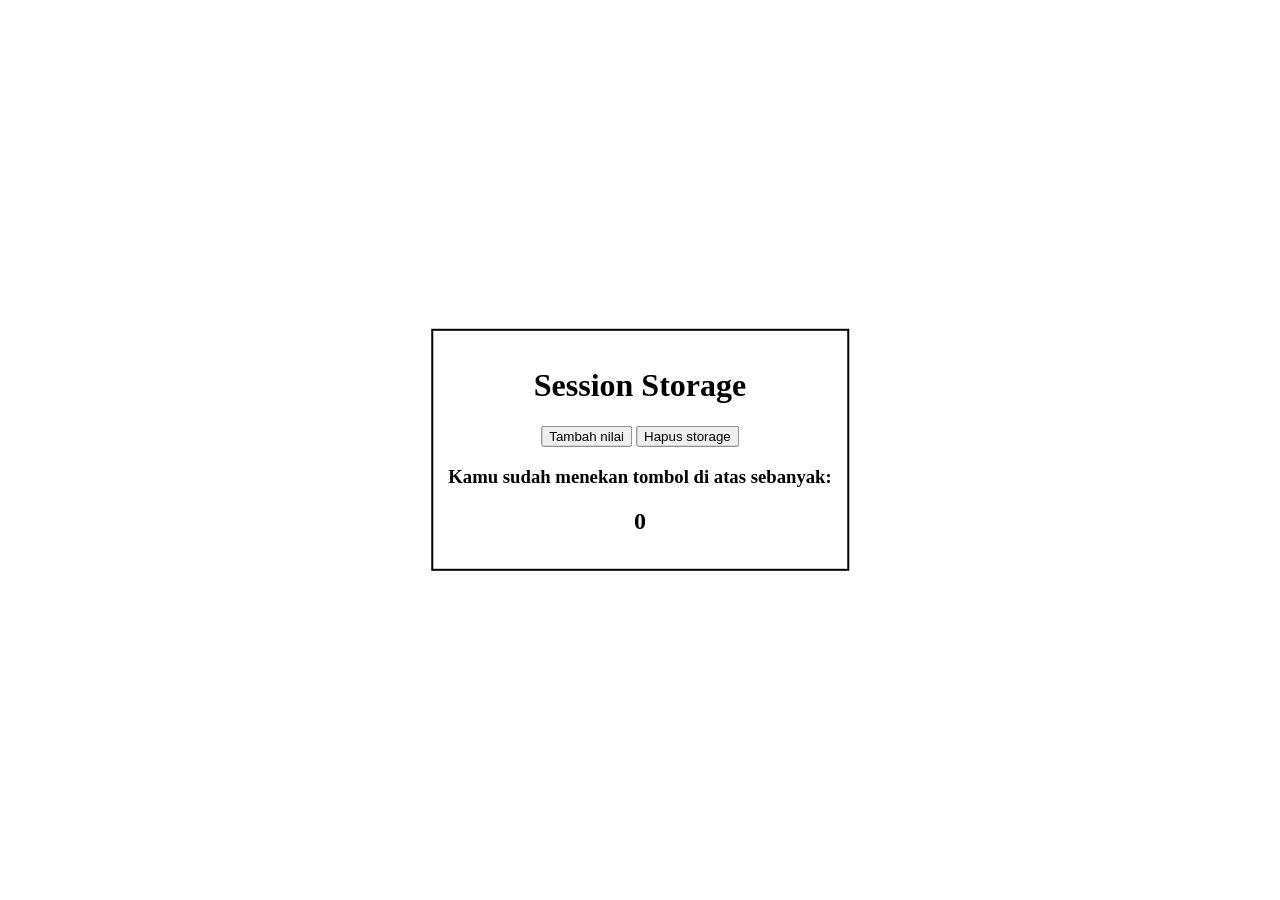
<file: Bab4/index.html>
<!DOCTYPE html>
<html>
<head>
   <title>Session Storage</title>
   <style>
	.contents {
	   position: fixed;
	   top: 50%;
	   left: 50%;
	   transform: translate(-50%, -50%);
	   border: 2px solid black;
	   padding: 15px;
	}
	#generateButton {
	    margin-top: 5px;
	    margin-bottom: 15px;
	}
   </style>
</head>
<body>
   <center>
	<div class="contents">
	   <h1>Session Storage</h1>
	   <button id="incrementButton">Tambah nilai</button>
	   <button id="clear">Hapus storage</button>
	   <h3>Kamu sudah menekan tombol di atas sebanyak:</h3>
	   <h2 id="count">0</h2>
	</div>
   </center>
   <script>
	const sessionStorageKey = "JUMLAH_KLIK";
	   if (typeof Storage !== "undefined") {
		if (sessionStorage.getItem(sessionStorageKey) === null) {
		   sessionStorage.setItem(sessionStorageKey, 0);
		}
	   const Incrementbutton = document.querySelector("#incrementButton");
	   const clearButton = document.querySelector("#clear");
	   const countDisplay = document.querySelector("#count");
	   countDisplay.innerText = sessionStorage.getItem(sessionStorageKey);
	   Incrementbutton.addEventListener("click", function () {
	   let count = sessionStorage.getItem(sessionStorageKey);
	   count++;
	   sessionStorage.setItem(sessionStorageKey, count);
	   countDisplay.innerText = sessionStorage.getItem(sessionStorageKey);
	   });
	   clearButton.addEventListener("click", function () {
	   sessionStorage.removeItem(sessionStorageKey);
	   countDisplay.innerText = 0;
	   });
	} else {
		alert("Browser yang Anda gunakan tidak mendukung Web Storage");
	}
	</script>
</body>
</html>
</file>
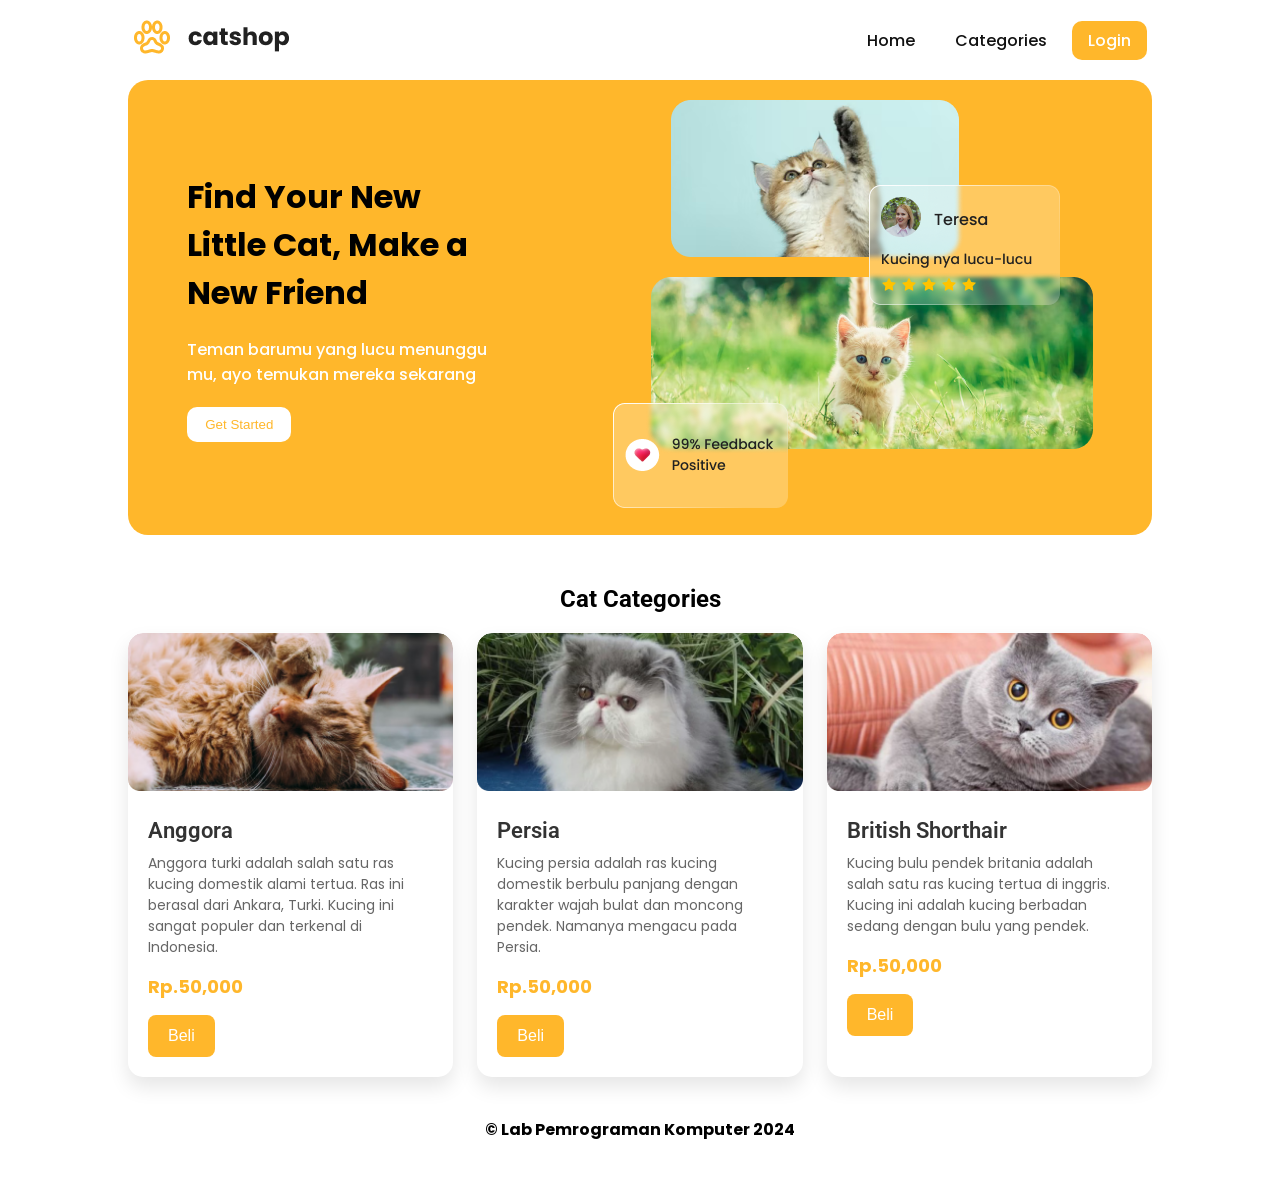
<file: CatShopp/index.html>
<!DOCTYPE html>
<html lang="en">

<head>
	<link rel="icon" href="assets/icon.png" />
	<title>Home</title>
	<link rel="stylesheet" href="css/style.css" />
	<link rel="preconnect" href="https://fonts.googleapis.com" />
	<link rel="preconnect" href="https://fonts.gstatic.com" crossorigin />
	<link
		href="https://fonts.googleapis.com/css2?family=Poppins:wght@400;500;700&family=Roboto:wght@500;700&display=swap"
		rel="stylesheet" />
	<link rel="stylesheet" href="https://cdnjs.cloudflare.com/ajax/libs/font-awesome/5.15.3/css/all.min.css" />
</head>

<body>
	<div class="container">
		<header>
			<nav>
				<div class="logo">
					<img src="assets/logo.png" alt="" />
				</div>
				<input type="checkbox" id="click" />
				<label for="click" class="menu-btn">
					<i class="fas fa-bars"></i>
				</label>
				<ul>
					<li><a href="#">Home</a></li>
					<li><a href="#">Categories</a></li>
					<li><a href="login.html" class="btn_login">Login</a></li>
				</ul>
			</nav>
		</header>
		<main>
			<div class="jumbotron">
				<div class="jumbotron-text">
					<h1>Find Your New Little Cat, Make a New Friend</h1>
					<p> Teman barumu yang lucu menunggu mu, ayo temukan mereka sekarang
					</p>
					<button type="button" class="btn_getStarted">Get Started</button>
				</div>
				<div class="jumbotron-img">
					<img src="assets/jumbotron.png" alt="" />
				</div>
			</div>
			<div class="cards-categories">
				<h2>Cat Categories</h2>
				<div class="card-categories">
					<div class="card">
						<div class="card-image">
							<img src="assets/anggora.png" alt="gambar tidak ditemukan" />
						</div>
						<div class="card-content">
							<h5>Anggora</h5>
							<p class="description">Anggora turki adalah salah satu ras kucing domestik alami tertua. Ras
								ini berasal dari Ankara, Turki. Kucing ini sangat populer dan terkenal di Indonesia.</p>
							<p class="price"><span>Rp.</span>50,000</p>
							<button class="btn_belanja" type="submit" onclick="bukaModal('Anggora')">Beli</button>
						</div>
					</div>
					<div class="card">
						<div class="card-image">
							<img src="assets/persia.png" alt="gambar tidak ditemukan" />
						</div>
						<div class="card-content">
							<h5>Persia</h5>
							<p class="description">Kucing persia adalah ras kucing domestik berbulu panjang dengan
								karakter wajah bulat dan moncong pendek. Namanya mengacu pada Persia.</p>
							<p class="price"><span>Rp.</span>50,000</p>
							<button class="btn_belanja" type="submit" onclick="bukaModal('Persia')">Beli</button>
						</div>
					</div>
					<div class="card">
						<div class="card-image">
							<img src="assets/british.png" alt="gambar tidak ditemukan" />
						</div>
						<div class="card-content">
							<h5>British Shorthair</h5>
							<p class="description">Kucing bulu pendek britania adalah salah satu ras kucing tertua di
								inggris. Kucing ini adalah kucing berbadan sedang dengan bulu yang pendek. </p>
							<p class="price"><span>Rp.</span>50,000</p>
							<button class="btn_belanja" type="submit"
								onclick="bukaModal('British Shorthair')">Beli</button>
						</div>
					</div>
				</div>

			</div>
			<!--  Modal -->
			<div id="myModal" class="modal-container" onclick="tutupModal()">
				<div class="modal-dialog" onclick="event.stopPropagation()">
					<div class="modal-content">
						<div class="modal-header">
							<h1 class="modal-title " style="color:  #ffb72b;">Formulit Pembayaran</h1>
							<button type="button" class="btn-close" aria-label="Close"></button>
						</div>
						<div class="modal-body">
							<form>
								<div class="form-group">
									<label class="labelmodal" for="recipient-name" class="col-form-label">Nama :</label>
									<input class="inputdata" type="text" class="form-control" id="recipient-name">
								</div>
								<div class="form-group">
									<label class="labelmodal" for="handphone" class="col-form-label">No. Hp :</label>
									<input class="inputdata" type="text" class="form-control" id="handphone">
								</div>
								<div class="form-group">
									<label class="labelmodal" for="alamat-text" class="col-form-label">Alamat:</label>
									<textarea class="inputalamat" class="form-control" id="alamat-text"></textarea>
								</div>
							</form>
						</div>
						<div class="modal-footer">
							<button type="button" class="btn btn-secondary" onclick="tutupModal()">Keluar</button>
							<button type="button" class="btn btn-yellow" onclick="bukaModal2()">Lanjutkan</button>
						</div>
					</div>
				</div>
			</div>
			<!-- Modal 2 -->
			<div id="myModal2" class="modal-container" onclick="tutupModal2()">
				<div class="modal-dialog" onclick="event.stopPropagation()">
					<div class="modal-content">
						<div class="modal-header">
							<h1 class="modal-title" style="color:  #ffb72b;">Data Transaksi</h1>
							<button type="button" class="btn-close" aria-label="Close" onclick="tutupModal2()"></button>
						</div>
						<div class="modal-body">
							<form>
								<h4> Kategori</h4>
								<div class="form-group">
									<label class="labelmodal" for="detail-kategori" class="col-form-label">Kategori
										:</label>
									<input class="inputdata" type="text" class="form-control" id="detail-kategori"
										disabled>
								</div>
								<div class="form-group">
									<label class="labelmodal" for="detail-harga" class="col-form-label">Harga :</label>
									<input class="inputdata" type="text" class="form-control" id="detail-harga"
										disabled>
								</div>
								<h4>Pembeli</h4>
								<div class="form-group">
									<label class="labelmodal" for="detail-nama" class="col-form-label">Nama :</label>
									<input class="inputdata" type="text" class="form-control" id="detail-nama" disabled>
								</div>
								<div class="form-group">
									<label class="labelmodal" for="detail-nomorhp" class="col-form-label">No. Hp
										:</label>
									<input class="inputdata" type="text" class="form-control" id="detail-nomorhp"
										disabled>
								</div>
								<div class="form-group">
									<label class="labelmodal" for="detail-alamat" class="col-form-label">Alamat:</label>
									<textarea class="inputalamat" class="form-control" id="detail-alamat"
										disabled></textarea>
								</div>
							</form>
						</div>
						<div class="modal-footer">
							<button type="button" class="btn btn-secondary" onclick="kembaliKeModalPertama()">Kembali</button>
							<button type="button" class="btn btn-yellow" onclick="lakukanPembayaran()">Lakukan
								Pembayaran</button>
						</div>
					</div>
				</div>
			</div>

		</main>
		<footer>
			<h4>&copy; Lab Pemrograman Komputer 2024</h4>
		</footer>
	</div>
	<script>
		// Fungsi Modal
		function bukaModal(kategori) {
			document.getElementById("myModal").style.display = "flex";

			document.getElementById("kategori-detail").innerText = "Detail " + kategori;

			document.getElementById("nama").value = "";
			document.getElementById("nomorhp").value = "";
			document.getElementById("alamat").value = "";
		}

		function tutupModal() {
			document.getElementById("myModal").style.display = "none";
		}

		function tutupModal2() {
			document.getElementById("myModal2").style.display = "none";
		}
		function bukaModal2() {
			tutupModal(); // Tutup modal pertama
			document.getElementById("myModal2").style.display = "flex";

			var nama = document.getElementById("recipient-name").value;
			var nomorhp = document.getElementById("handphone").value;
			var alamat = document.getElementById("alamat-text").value;

			document.getElementById("detail-nama").value = nama;
			document.getElementById("detail-nomorhp").value = nomorhp;
			document.getElementById("detail-alamat").value = alamat;
		}
		function kembaliKeModalPertama() {
			tutupModal2();
			bukaModal();
		}
		function lakukanPembayaran() {
			alert("Pembayaran berhasil!");
			tutupModal2();
		}

	</script>
</body>

</html>
</file>
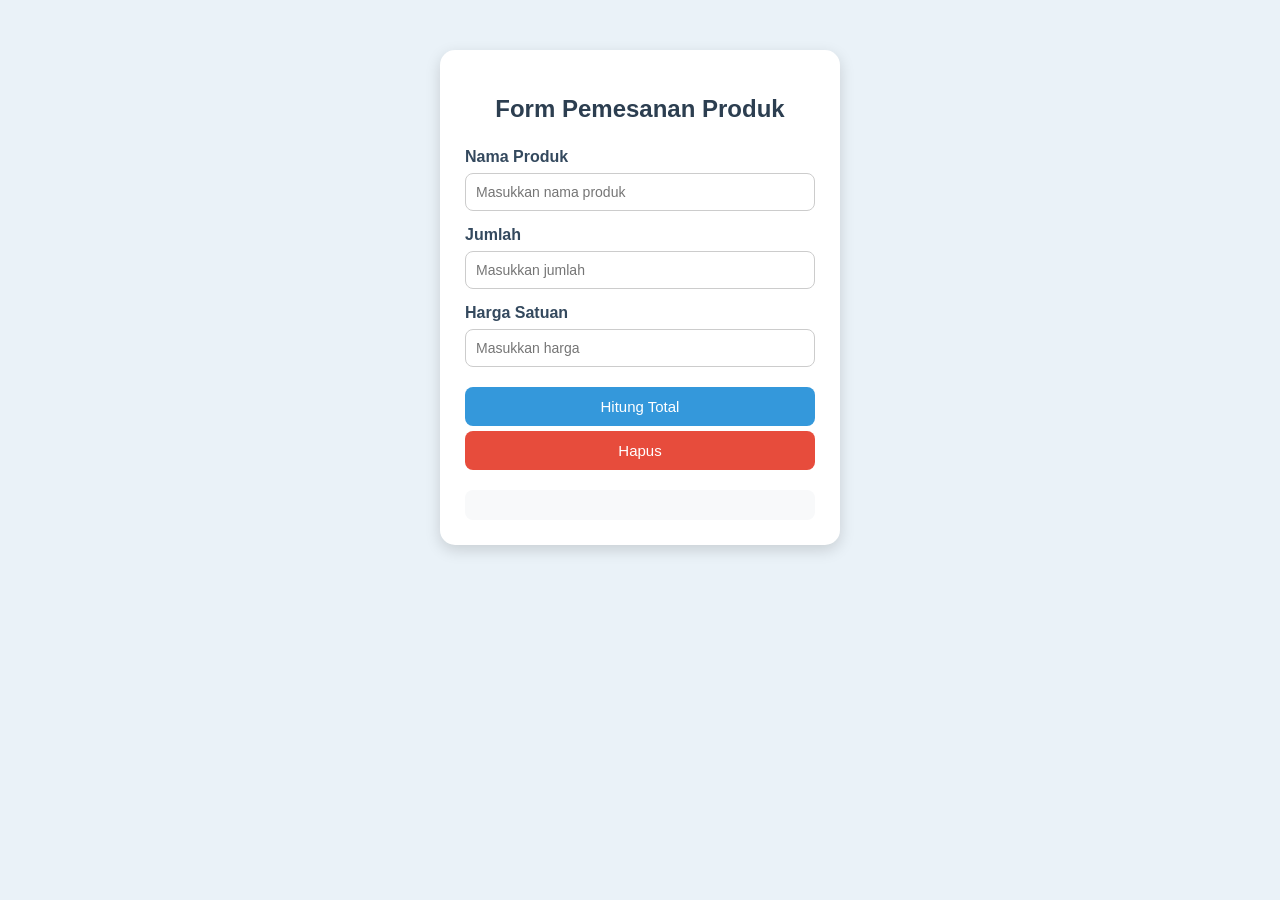
<file: bab 3/javascript.html>
<!DOCTYPE html>
<html lang="id">
<head>
    <meta charset="UTF-8">
    <meta name="viewport" content="width=device-width, initial-scale=1.0">
    <title>Form Pemesanan</title>

    <style>
        * {
            box-sizing: border-box;
        }

        body {
            margin: 0;
            font-family: Arial, sans-serif;
            background: #eaf2f8;
        }

        .container {
            width: 400px;
            margin: 50px auto;
            background: white;
            padding: 25px;
            border-radius: 15px;
            box-shadow: 0 5px 15px rgba(0,0,0,0.15);
        }

        h2 {
            text-align: center;
            margin-bottom: 25px;
            color: #2c3e50;
        }

        label {
            display: block;
            margin-bottom: 7px;
            font-weight: bold;
            color: #34495e;
        }

        input {
            width: 100%;
            padding: 10px;
            margin-bottom: 15px;
            border: 1px solid #ccc;
            border-radius: 8px;
            font-size: 14px;
        }

        input:focus {
            outline: none;
            border-color: #3498db;
        }

        button {
            width: 100%;
            padding: 11px;
            border: none;
            border-radius: 8px;
            color: white;
            font-size: 15px;
            cursor: pointer;
            margin-top: 5px;
        }

        .hitung {
            background: #3498db;
        }

        .hitung:hover {
            background: #2980b9;
        }

        .hapus {
            background: #e74c3c;
        }

        .hapus:hover {
            background: #c0392b;
        }

        #hasil {
            margin-top: 20px;
            padding: 15px;
            background: #f8f9fa;
            border-radius: 8px;
            line-height: 1.8;
            color: #2c3e50;
        }
    </style>
</head>

<body>

    <div class="container">

        <h2>Form Pemesanan Produk</h2>

        <label for="produk">Nama Produk</label>
        <input type="text" id="produk" placeholder="Masukkan nama produk">

        <label for="jumlah">Jumlah</label>
        <input type="number" id="jumlah" placeholder="Masukkan jumlah">

        <label for="harga">Harga Satuan</label>
        <input type="number" id="harga" placeholder="Masukkan harga">

        <button class="hitung" onclick="proses()">Hitung Total</button>
        <button class="hapus" onclick="hapus()">Hapus</button>

        <div id="hasil"></div>

    </div>

    <script>

        function proses() {

            let produk = document.getElementById("produk").value;
            let jumlah = Number(document.getElementById("jumlah").value);
            let harga = Number(document.getElementById("harga").value);

            if (produk == "" || jumlah <= 0 || harga <= 0) {
                alert("Silakan isi data dengan benar!");
                return;
            }

            let total = jumlah * harga;

            document.getElementById("hasil").innerHTML =
                "<b>Rincian Pesanan</b><br>" +
                "Produk : " + produk + "<br>" +
                "Jumlah : " + jumlah + "<br>" +
                "Harga : Rp" + harga.toLocaleString("id-ID") + "<br>" +
                "<b>Total : Rp" + total.toLocaleString("id-ID") + "</b>";
        }

        function hapus() {

            document.getElementById("produk").value = "";
            document.getElementById("jumlah").value = "";
            document.getElementById("harga").value = "";
            document.getElementById("hasil").innerHTML = "";

        }

    </script>

</body>
</html>
</file>
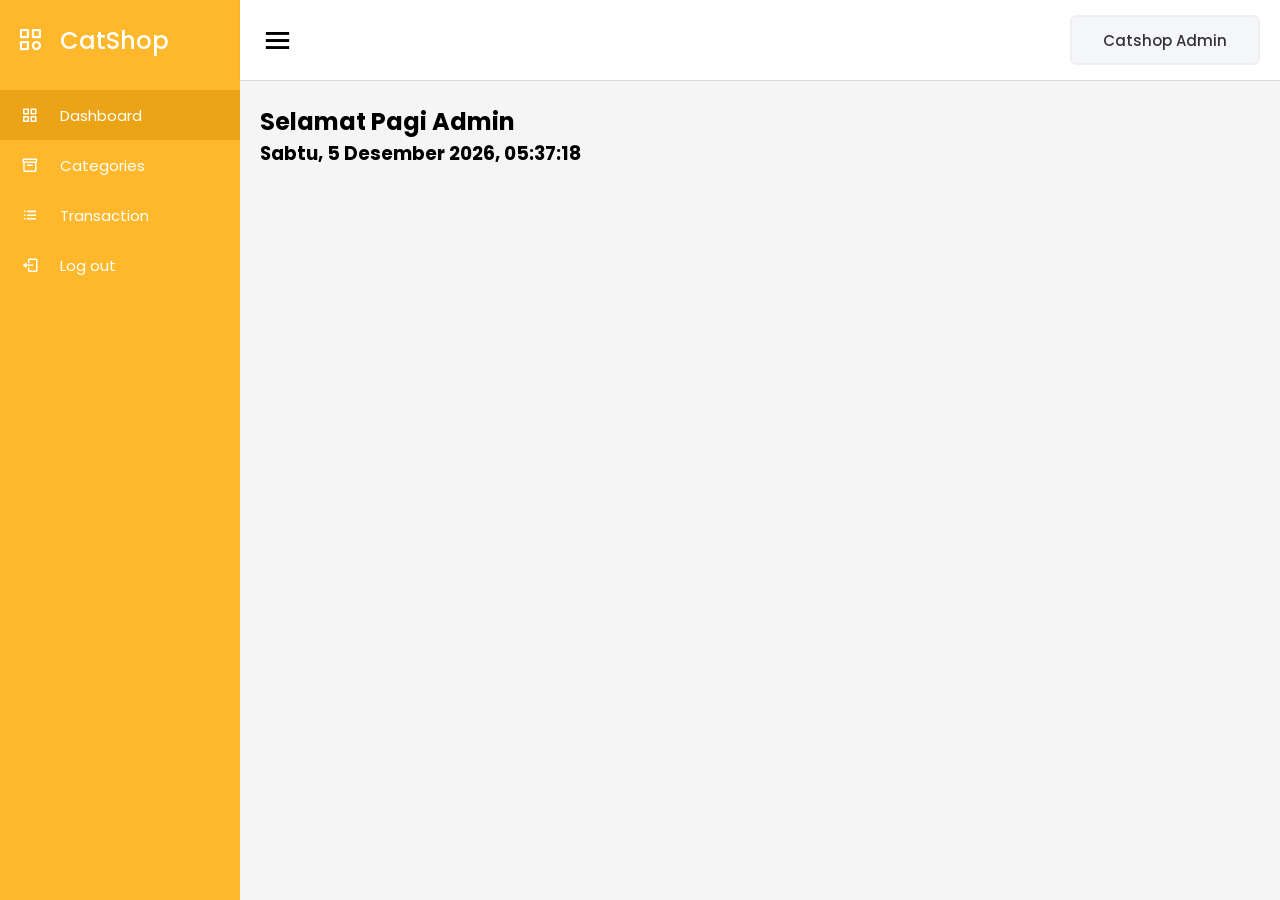
<file: CatShopp/admin.html>
<!DOCTYPE html>
<html lang="en">

<head>
	<meta charset="UTF-8" />
	<link rel="icon" href="assets/icon.png" />
	<link rel="stylesheet" href="css/admin.css" />
	<link href="https://unpkg.com/boxicons@2.0.7/css/boxicons.min.css" rel="stylesheet" />
	<meta name="viewport" content="width=device-width, initial-scale=1.0" />
	<title>Catshop Admin</title>
</head>

<body>
	<div class="sidebar">
		<div class="logo-details">
			<i class="bx bx-category"></i>
			<span class="logo_name">CatShop</span>
		</div>
		<ul class="nav-links">
			<li>
				<a href="#" class="active">
					<i class="bx bx-grid-alt"></i>
					<span class="links_name">Dashboard</span>
				</a>
			</li>
			<li>
				<a href="categories/categories.html">
					<i class="bx bx-box"></i>
					<span class="links_name">Categories</span>
				</a>
			</li>
			<li>
				<a href="transaction/transaction.html">
					<i class="bx bx-list-ul"></i>
					<span class="links_name">Transaction</span>
				</a>
			</li>
			<li>
				<a href="#">
					<i class="bx bx-log-out"></i>
					<span class="links_name">Log out</span>
				</a>
			</li>
		</ul>
	</div>
	<section class="home-section">
		<nav>
			<div class="sidebar-button">
				<i class="bx bx-menu sidebarBtn"></i>
			</div>
			<div class="profile-details">
				<span class="admin_name">Catshop Admin</span>
			</div>
		</nav>
		<div class="home-content">
			<h2 id="text"></h2>
			<h3 id="date"></h3>
		</div>
	</section>
	<script>
		<script>
  // Sidebar
  const sidebar = document.querySelector(".sidebar");
  const sidebarBtn = document.querySelector(".sidebarBtn");

  if (sidebar && sidebarBtn) {
    sidebarBtn.onclick = function () {
      sidebar.classList.toggle("active");
      if (sidebar.classList.contains("active")) {
        sidebarBtn.classList.replace("bx-menu", "bx-menu-alt-right");
      } else {
        sidebarBtn.classList.replace("bx-menu-alt-right", "bx-menu");
      }
    };
  }

  // Jam & Tanggal + Hari
  function myFunction() {
    const months = ["Januari", "Februari", "Maret", "April", "Mei", "Juni", "Juli", "Agustus", "September", "Oktober", "November", "Desember"];
    const days = ["Minggu", "Senin", "Selasa", "Rabu", "Kamis", "Jumat", "Sabtu"];
    
    const now = new Date();
    const jam = String(now.getHours()).padStart(2, '0');
    const tanggal = now.getDate();
    const hari = days[now.getDay()];
    const bulan = months[now.getMonth()];
    const tahun = now.getFullYear();
    let menit = String(now.getMinutes()).padStart(2, '0');
    let detik = String(now.getSeconds()).padStart(2, '0');

    const dateEl = document.getElementById("date");
    if (dateEl) {
      dateEl.textContent = `${hari}, ${tanggal} ${bulan} ${tahun}, ${jam}:${menit}:${detik}`;
    }
    
    setTimeout(myFunction, 1000);
  }

  // Sapaan
  window.addEventListener("load", function () {
    let nama = prompt("Masukkan Nama Anda : ", "Admin");
    if (!nama || nama.trim() === "") nama = "Admin";
    
    const jamSekarang = new Date().getHours();
    let sapa = "Malam";
    if (jamSekarang >= 4 && jamSekarang <= 10) sapa = "Pagi";
    else if (jamSekarang >= 11 && jamSekarang <= 14) sapa = "Siang";
    else if (jamSekarang >= 15 && jamSekarang <= 18) sapa = "Sore";

    const textEl = document.getElementById("text");
    if (textEl) {
      textEl.textContent = `Selamat ${sapa} ${nama}`;
    }
    
    myFunction();
  });
</script><script>
  // Sidebar
  const sidebar = document.querySelector(".sidebar");
  const sidebarBtn = document.querySelector(".sidebarBtn");

  if (sidebar && sidebarBtn) {
    sidebarBtn.onclick = function () {
      sidebar.classList.toggle("active");
      if (sidebar.classList.contains("active")) {
        sidebarBtn.classList.replace("bx-menu", "bx-menu-alt-right");
      } else {
        sidebarBtn.classList.replace("bx-menu-alt-right", "bx-menu");
      }
    };
  }

  // Jam & Tanggal + Hari
  function myFunction() {
    const months = ["Januari", "Februari", "Maret", "April", "Mei", "Juni", "Juli", "Agustus", "September", "Oktober", "November", "Desember"];
    const days = ["Minggu", "Senin", "Selasa", "Rabu", "Kamis", "Jumat", "Sabtu"];
    
    const now = new Date();
    const jam = String(now.getHours()).padStart(2, '0');
    const tanggal = now.getDate();
    const hari = days[now.getDay()];
    const bulan = months[now.getMonth()];
    const tahun = now.getFullYear();
    let menit = String(now.getMinutes()).padStart(2, '0');
    let detik = String(now.getSeconds()).padStart(2, '0');

    const dateEl = document.getElementById("date");
    if (dateEl) {
      dateEl.textContent = `${hari}, ${tanggal} ${bulan} ${tahun}, ${jam}:${menit}:${detik}`;
    }
    
    setTimeout(myFunction, 1000);
  }

  // Sapaan
  window.addEventListener("load", function () {
    let nama = prompt("Masukkan Nama Anda : ", "Admin");
    if (!nama || nama.trim() === "") nama = "Admin";
    
    const jamSekarang = new Date().getHours();
    let sapa = "Malam";
    if (jamSekarang >= 4 && jamSekarang <= 10) sapa = "Pagi";
    else if (jamSekarang >= 11 && jamSekarang <= 14) sapa = "Siang";
    else if (jamSekarang >= 15 && jamSekarang <= 18) sapa = "Sore";

    const textEl = document.getElementById("text");
    if (textEl) {
      textEl.textContent = `Selamat ${sapa} ${nama}`;
    }
    
    myFunction();
  });
</script>
</file>
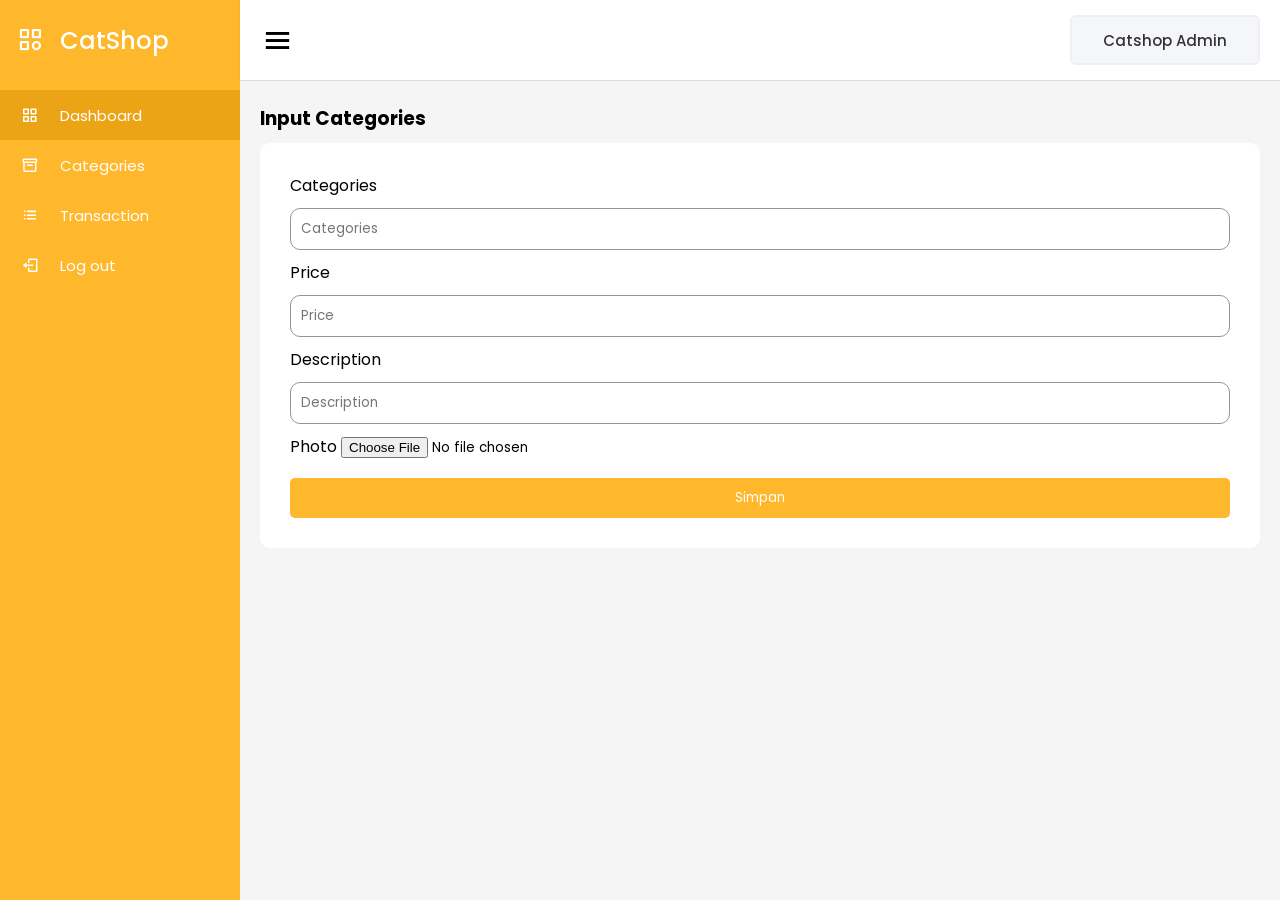
<file: CatShopp/categories/categories-entry.html>
<!DOCTYPE html>
<html lang="en" dir="ltr">

<head>
	<meta charset="UTF-8" />
	<link rel="icon" href="../assets/icon.png" />
	<link rel="stylesheet" href="../css/admin.css" />
	<!-- Boxicons CDN Link -->
	<link href="https://unpkg.com/boxicons@2.0.7/css/boxicons.min.css" rel="stylesheet" />
	<meta name="viewport" content="width=device-width, initial-scale=1.0" />
	<title>Catshop Admin | Categories Entry</title>
</head>

<body>
	<div class="sidebar">
		<div class="logo-details">
			<i class="bx bx-category"></i>
			<span class="logo_name">CatShop</span>
		</div>
		<ul class="nav-links">
			<li>
				<a href="../admin.html" class="active">
					<i class="bx bx-grid-alt"></i>
					<span class="links_name">Dashboard</span>
				</a>
			</li>
			<li>
				<a href="../categories/categories.html">
					<i class="bx bx-box"></i>
					<span class="links_name">Categories</span>
				</a>
			</li>
			<li>
				<a href="../transaction/transaction.html">
					<i class="bx bx-list-ul"></i>
					<span class="links_name">Transaction</span>
				</a>
			</li>
			<li>
				<a href="#">
					<i class="bx bx-log-out"></i>
					<span class="links_name">Log out</span>
				</a>
			</li>
		</ul>
	</div>
	<section class="home-section">
		<nav>
			<div class="sidebar-button">
				<i class="bx bx-menu sidebarBtn"></i>
			</div>
			<div class="profile-details">
				<span class="admin_name">Catshop Admin</span>
			</div>
		</nav>
		<div class="home-content">
			<h3>Input Categories</h3>
			<div class="form-login">
				<form action="">
					<label for="categories">Categories</label>
					<input class="input" type="text" name="categories" id="categories" placeholder="Categories" />
					<label for="categories">Price</label>
					<input class="input" type="text" name="price" id="price" placeholder="Price" />
					<label for="categories">Description</label>
					<input class="input" type="text" name="Description" id="Description" placeholder="Description" />
					<label for="photo">Photo</label>
					<input type="file" name="photo" id="photo" style="margin-bottom: 20px" />
					<button type="submit" class="btn btn-simpan" name="simpan">
						Simpan
					</button>
				</form>
			</div>
		</div>
	</section>
	<script>
		let sidebar = document.querySelector(".sidebar");
		let sidebarBtn = document.querySelector(".sidebarBtn");
		sidebarBtn.onclick = function () {
			sidebar.classList.toggle("active");
			if (sidebar.classList.contains("active")) {
				sidebarBtn.classList.replace("bx-menu", "bx-menu-alt-right");
			} else sidebarBtn.classList.replace("bx-menu-alt-right", "bx-menu");
		};
	</script>
</body>

</html>
</file>
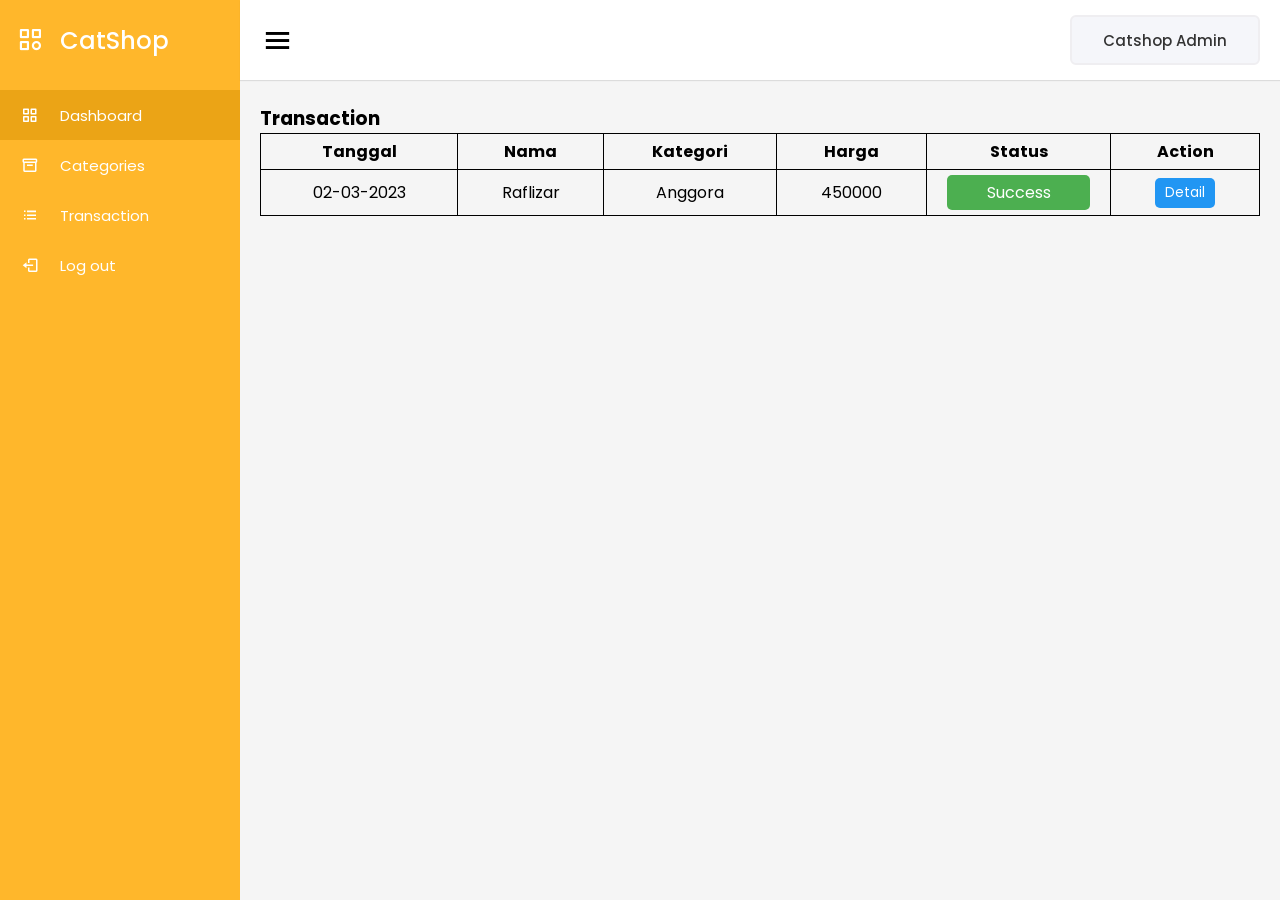
<file: CatShopp/transaction/transaction.html>
<!DOCTYPE html>
<html lang="en">

<head>
   <meta charset="UTF-8" />
   <link rel="icon" href="../assets/icon.png" />
   <link rel="stylesheet" href="../css/admin.css" />
   <!-- Boxicons CDN Link -->
   <link href="https://unpkg.com/boxicons@2.0.7/css/boxicons.min.css" rel="stylesheet" />
   <meta name="viewport" content="width=device-width, initial-scale=1.0" />
   <title>Catshop Admin | Transaction</title>
</head>

<body>
   <div class="sidebar">
      <div class="logo-details">
         <i class="bx bx-category"></i>
         <span class="logo_name">CatShop</span>
      </div>
      <ul class="nav-links">
         <li>
            <a href="../admin.html" class="active">
               <i class="bx bx-grid-alt"></i>
               <span class="links_name">Dashboard</span>
            </a>
         </li>
         <li>
            <a href="../categories/categories.html">
               <i class="bx bx-box"></i>
               <span class="links_name">Categories</span>
            </a>
         </li>
         <li>
            <a href="../transaction/transaction.html">
               <i class="bx bx-list-ul"></i>
               <span class="links_name">Transaction</span>
            </a>
         </li>
         <li>
            <a href="#">
               <i class="bx bx-log-out"></i>
               <span class="links_name">Log out</span>
            </a>
         </li>
      </ul>
   </div>
   <section class="home-section">
      <nav>
         <div class="sidebar-button">
            <i class="bx bx-menu sidebarBtn"></i>
         </div>
         <div class="profile-details">
            <span class="admin_name">Catshop Admin</span>
         </div>
      </nav>
      <div class="home-content">
         <h3>Transaction</h3>
         <table class="table-data">
            <thead>
               <tr>
                  <th>Tanggal</th>
                  <th>Nama</th>
                  <th>Kategori</th>
                  <th>Harga</th>
                  <th>Status</th>
                  <th>Action</th>
               </tr>
            </thead>
            <tbody>
               <tr>
                  <td>02-03-2023</td>
                  <td>Raflizar</td>
                  <td>Anggora</td>
                  <td>450000</td>
                  <td>
                     <p class="success">Success</p>
                  </td>
                  <td>
                     <button class="btn_detail"
                        onclick="showDetails('02-03-2023', 'Raflizar', 'Anggora', '450000', 'Success')">Detail</button>
                  </td>
               </tr>
               <!-- Add more rows as needed -->
            </tbody>
         </table>
      </div>
   </section>
   <script>
      let sidebar = document.querySelector(".sidebar");
      let sidebarBtn = document.querySelector(".sidebarBtn");
      sidebarBtn.onclick = function () {
         sidebar.classList.toggle("active");
         if (sidebar.classList.contains("active")) {
            sidebarBtn.classList.replace("bx-menu", "bx-menu-alt-right");
         } else sidebarBtn.classList.replace("bx-menu-alt-right", "bx-menu");
      };
      function showDetails(tanggal, nama, kategori, harga, status) {
         alert(`Tanggal: ${tanggal}\nNama: ${nama}\nKategori: ${kategori}\nHarga: ${harga}\nStatus: ${status}`);
      }
   </script>
</body>

</html>
</file>
<file: CatShopp/css/style.css>
* {
	margin: 0;
	padding: 0;
	box-sizing: border-box;
  }
  
  .container {
	width: 80%;
	margin: 0 auto;
  }
  
  body {
	font-family: "Poppins", sans-serif;
  }
  
  /* new nav */
  nav {
	display: flex;
	height: 80px;
	width: 100%;
	align-items: center;
	justify-content: space-between;
	flex-wrap: wrap;
  }
  nav ul {
	display: flex;
	flex-wrap: wrap;
	list-style: none;
  }
  nav ul li {
	margin: 0 5px;
  }
  nav ul li a {
	color: #111;
	text-decoration: none;
	font-weight: 500;
	padding: 8px 15px;
	transition: all 0.3s ease;
  }
  nav ul li a.active,
  nav ul li a:hover {
	color: #ffb72b;
  }
  nav .menu-btn i {
	color: #000;
	font-size: 22px;
	cursor: pointer;
	display: none;
  }
  input[type="checkbox"] {
	display: none;
  }
  
  .btn_login {
	background-color: #ffb72b;
	width: 100%;
	padding: 8px 16px;
	border-radius: 10px;
	border: none;
	cursor: pointer;
	color: white;
  }
  
  .btn_login:hover {
	background-color: #eba416;
	color: #fff;
  }
  
  /* style jumbotron */
  .jumbotron {
	display: flex;
	background-color: #ffb72b;
	border-radius: 20px;
	padding: 20px 0;
	justify-content: space-around;
	align-items: center;
	margin-bottom: 50px;
  }
  
  .jumbotron-text {
	width: 30%;
	font-weight: 500;
  }
  
  .jumbotron-text p {
	color: white;
	margin: 20px 0;
  }
  
  .jumbotron-text button {
	padding: 10px 18px;
	border: none;
	border-radius: 10px;
	background-color: white;
	color: #ffb72b;
	cursor: pointer;
  }
  
  /* style card-categories */
  .cards-categories {
	display: flex;
	flex-direction: column;
	align-items: center;
  }
  
  .cards-categories h2 {
	font-family: "Roboto", sans-serif;
	font-size: 24px;
	margin-bottom: 20px;
	text-align: center;
  }
  
  .card-categories {
	display: grid;
	gap: 1.5rem;
	grid-template-columns: repeat(auto-fit, minmax(20rem, 1fr));
  }
  
  .card {
	box-shadow: 0 10px 20px rgba(0, 0, 0, 0.1);
	border-radius: 15px;
	overflow: hidden;
	transition: transform 0.3s ease-in-out;
  }
  
  .card:hover {
	transform: scale(1.05);
  }
  
  .card .card-image {
	overflow: hidden;
	border-radius: 15px 15px 0 0;
  }
  
  .card img {
	width: 100%;
	height: auto;
	object-fit: cover;
	border-radius: 15px 15px 0 0;
  }
  
  .card-content {
	padding: 20px;
  }
  
  .card h5 {
	margin-bottom: 10px;
	font-family: "Roboto", sans-serif;
	font-size: 22px;
	font-weight: 600;
	color: #333;
  }
  
  .card p.description {
	font-size: 14px;
	color: #666;
	margin-bottom: 15px;
  }
  
  .card p.price {
	font-size: 18px;
	font-weight: bold;
	color: #ffb72b;
	margin-bottom: 15px;
  }
  
  .card .btn_belanja {
	background-color: #ffb72b;
	padding: 12px 20px;
	border-radius: 8px;
	border: none;
	cursor: pointer;
	color: white;
	font-size: 16px;
	transition: background-color 0.3s ease;
  }
  
  .card .btn_belanja:hover {
	background-color: #eba416;
  }
  
  
  
  
  
  /* footer */
  footer {
	display: flex;
	justify-content: center;
	align-items: center;
	margin: 40px 0;
  }
  
  /* style page login */
  
  .center {
	display: flex;
	justify-content: center;
	align-items: center;
	height: 500px;
  }
  
  .form-login {
	display: flex;
	flex-direction: column;
	align-items: center;
	width: 30%;
	background-color: white;
	padding: 30px;
	margin: 0 auto;
	box-shadow: 0 6px 12px 4px rgba(0, 0, 0, 0.15);
	border-radius: 10px;
  }
  
  .input {
	width: 100%;
	margin: 10px 0;
	padding: 10px;
	border-radius: 10px;
	border: 1px solid rgb(148, 148, 148);
  }
  
  .link-register {
	text-decoration: none;
	margin-top: 10px;
  }

/*  Modal */
.modal-container {
    display: none;
    position: fixed;
    top: 0;
    left: 0;
    width: 100%;
    height: 100%;
    background-color: rgba(0, 0, 0, 0.5);
    justify-content: center;
    align-items: center;
    color: #000;
}

.modal-dialog {
    width: 80%; 
    max-width: 500px;
    background-color: #fff;
    border: none;
    border-radius: 10px;
    box-shadow: 0 0 10px rgba(0, 0, 0, 0.2);
}

.modal-header {
	border-bottom: none;
	padding: 10px 20px;
	display: flex;
	justify-content: space-between;
	align-items: center;
}

.modal-title {
	margin: 0;
	font-size: 1.2rem;
}

.btn-close {
	font-size: 1.5rem;
	background: none;
	border: none;
	cursor: pointer;
	color: #000;
}

.modal-body {
	padding: 20px;
}

.form-group {
	margin-bottom: 20px;
}

.form-group  .labelmodal {
	display: block;
	margin-bottom: 5px;
}

.form-group .inputdata,
.form-group .inputalamat {
	width: 100%;
	padding: 8px;
	border: 1px solid #ccc;
	border-radius: 5px;
}

.modal-footer {
	border-top: none;
	padding: 10px 20px;
	display: flex;
	justify-content: flex-end;
}

.btn-secondary,
.btn-yellow {
	padding: 8px 16px;
	border: none;
	border-radius: 5px;
	cursor: pointer;
	color: #fff;
	
}

.btn-secondary {
	background-color: #888;
	margin-right: 10px;
}

.btn-yellow {
	background-color: #ffb72b;
}


  
  /* responsive */
  @media screen and (max-width: 1023px) {
	.modal-dialog {
        width: 80%; 
	}
	.container {
	  width: 100%;
	  margin: 0 auto;
	}
	/* navbar responsive */
	nav {
	  padding: 0 40px 0 50px;
	  position: relative;
	}
  
	nav .menu-btn i {
	  display: block;
	}
	#click:checked ~ .menu-btn i:before {
	  content: "\f00d";
	}
	nav ul {
	  position: absolute;
	  top: 80px;
	  left: -100%;
	  background: rgba(0, 0, 0, 0.85);
	  width: 100%;
	  text-align: center;
	  display: block;
	  transition: all 0.3s ease;
	}
	#click:checked ~ ul {
	  left: 0;
	}
	nav ul li {
	  width: 100%;
	  margin: 40px 0;
	}
	nav ul li a {
	  width: 100%;
	  margin-left: -100%;
	  display: block;
	  font-size: 20px;
	  color: #fff;
	  transition: 0.6s cubic-bezier(0.68, -0.55, 0.265, 1.55);
	}
	#click:checked ~ ul li a {
	  margin-left: 0px;
	}
	nav ul li a.active,
	nav ul li a:hover {
	  color: #ffb72b;
	}
  
	/* jumbotron responsive */
	.jumbotron {
	  flex-direction: column-reverse;
	  border-radius: 0px !important;
	  justify-content: center;
	}
	.jumbotron-img img {
	  width: 100% !important;
	}
  
	.jumbotron-text {
	  width: 100% !important;
	  padding-left: 20px;
	}
  
	/* card-categories responsive */
	.card-categories {
	  flex-direction: column;
	  gap: 20px;
	  margin: 0 10px;
	}
  
	.card {
	  width: 100% !important;
	}
  
	/* form-login responsive */
	.form-login {
	  width: 80%;
	}
  }
</file>
<file: CatShopp/css/admin.css>
@import url("https://fonts.googleapis.com/css2?family=Poppins:wght@200;300;400;500;600;700&display=swap");
* {
	margin: 0;
	padding: 0;
	box-sizing: border-box;
	font-family: "Poppins", sans-serif;
}
/* sidebar */
.sidebar {
	position: fixed;
	height: 100%;
	width: 240px;
	background: #ffb72b;
	transition: all 0.5s ease;
}
.sidebar.active {
	width: 60px;
}
.sidebar .logo-details {
	height: 80px;
	display: flex;
	align-items: center;
}
.sidebar .logo-details i {
	font-size: 28px;
	font-weight: 500;
	color: #fff;
	min-width: 60px;
	text-align: center;
}
.sidebar .logo-details .logo_name {
	color: #fff;
	font-size: 24px;
	font-weight: 500;
}
.sidebar .nav-links {
	margin-top: 10px;
}
.sidebar .nav-links li {
	position: relative;
	list-style: none;
	height: 50px;
}
.sidebar .nav-links li a {
	height: 100%;
	width: 100%;
	display: flex;
	align-items: center;
	text-decoration: none;
	transition: all 0.4s ease;
}
.sidebar .nav-links li a.active {
	background: #eba416;
}
.sidebar .nav-links li a:hover {
	background: #eba416;
}
.sidebar .nav-links li i {
	min-width: 60px;
	text-align: center;
	font-size: 18px;
	color: #fff;
}
.sidebar .nav-links li a .links_name {
	color: #fff;
	font-size: 15px;
	font-weight: 400;
	white-space: nowrap;
}

/* main content */
.home-section {
	position: relative;
	background: #f5f5f5;
	min-height: 100vh;
	width: calc(100% - 240px);
	left: 240px;
	transition: all 0.5s ease;
}
.sidebar.active ~ .home-section {
	width: calc(100% - 60px);
	left: 60px;
}
.home-section nav {
	display: flex;
	justify-content: space-between;
	height: 80px;
	background: #fff;
	display: flex;
	align-items: center;
	position: fixed;
	width: calc(100% - 240px);
	left: 240px;
	z-index: 100;
	padding: 0 20px;
	box-shadow: 0 1px 1px rgba(0, 0, 0, 0.1);
	transition: all 0.5s ease;
}
.sidebar.active ~ .home-section nav {
	left: 60px;
	width: calc(100% - 60px);
}
.home-section nav .sidebar-button {
	display: flex;
	align-items: center;
	font-size: 24px;
	font-weight: 500;
}
nav .sidebar-button i {
	font-size: 35px;
	margin-right: 10px;
}

.home-section nav .profile-details {
	display: flex;
	align-items: center;
	justify-content: center;
	background: #f5f6fa;
	border: 2px solid #efeef1;
	border-radius: 6px;
	height: 50px;
	min-width: 190px;
}
.table-data {
	text-align: center;
	border-collapse: collapse;
	width: 100%;
	overflow-x: auto; 
	
 }
 
.btn-edit,
.btn-delete {
   padding: 8px 16px;
   margin-right: 8px;
   border: none;
   border-radius: 4px;
   cursor: pointer;
   font-size: 14px;
   transition: background-color 0.3s;
}

.btn-edit {
   background-color: #4caf50; /* Green */
   color: white;
}

.btn-delete {
   background-color: #f44336; /* Red */
   color: white;
}

.btn-edit:hover,
.btn-delete:hover {
   background-color: #45a049; /* Darker green */ 
}

nav .profile-details .admin_name {
	font-size: 15px;
	font-weight: 500;
	color: #333;
	white-space: nowrap;
}
.home-section .home-content {
	position: relative;
	padding-top: 104px;
	padding-left: 20px;
	padding-right: 20px;
}

.btn {
	background-color: #ffb72b;
	color: white;
	padding: 10px 20px;
	border: none;
	border-radius: 5px;
	cursor: pointer;
}

.btn a {
	text-decoration: none;
	color: white;
}

.btn-tambah {
	margin: 10px 0;
}

.btn-simpan {
	width: 100%;
}

.btn:hover {
	background-color: #eba416;
}

.table-data {
	text-align: center;
	border-collapse: collapse;
	width: 100%;
}
th, td {
	border: 1px solid black;
	padding: 5px 20px;
}
.form-login {
	display: flex;
	flex-direction: column;
	align-items: center;
	background-color: white;
	padding: 30px;
	margin: 10px auto;
	border-radius: 10px;
}
.input {
	width: 100%;
	margin: 10px 0;
	padding: 10px;
	border-radius: 10px;
	border: 1px solid rgb(148, 148, 148);
}
/* waran status transaksi  */
.success {
	background-color: #4CAF50; /* Green */
	color: white;
	border-radius: 5px;
	padding: 5px 10px;
 }

 .pending {
	background-color: #FFC107; /* Yellow */
	color: black;
 }

 .expire {
	background-color: #f44336; /* Red */
	color: white;
 }

 .cancel {
	background-color: #607D8B; /* Blue Grey */
	color: white;
 }

 .settlement {
	background-color: #2196F3; /* Blue */
	color: white;
 }
 .btn_detail {
	background-color: #2196F3; /* Blue */
	color: white;
	padding: 5px 10px;
	border-radius: 5px;
	border: none;
 }
 .btn_detail:hover {
	background-color: #0d8bf0; /* Blue */
 }

/* Responsive Media Query */
@media (max-width: 1240px) {
	.sidebar {
		width: 60px;
	}
	.sidebar.active {
		width: 220px;
	}
	.home-section {
		width: calc(100% - 60px);
		left: 60px;
	}
	.sidebar.active ~ .home-section {
		/* width: calc(100% - 220px); */
		overflow: hidden;
		left: 220px;
	}
	.home-section nav {
		width: calc(100% - 60px);
		left: 60px;
	}
	.sidebar.active ~ .home-section nav {
		width: calc(100% - 220px);
		left: 220px;
	}
}
@media (max-width: 700px) {
	nav .profile-details {
		display: none !important;
	}
	.home-section nav .profile-details {
		height: 50px;
		min-width: 40px;
	}
}
@media (max-width: 550px) {
	.profile-details {
		display: none !important;
	}
	
}
@media (max-width: 400px) {
	.sidebar {
		width: 0;
	}
	.sidebar.active {
		width: 60px;
	}
	.home-section {
		width: 100%;
		left: 0;
	}
	.sidebar.active ~ .home-section {
		left: 60px;
		width: calc(100% - 60px);
	}
	.home-section nav {
		width: 100%;
		left: 0;
	}
	.sidebar.active ~ .home-section nav {
		left: 60px;
		width: calc(100% - 60px);
	}
}
</file>
